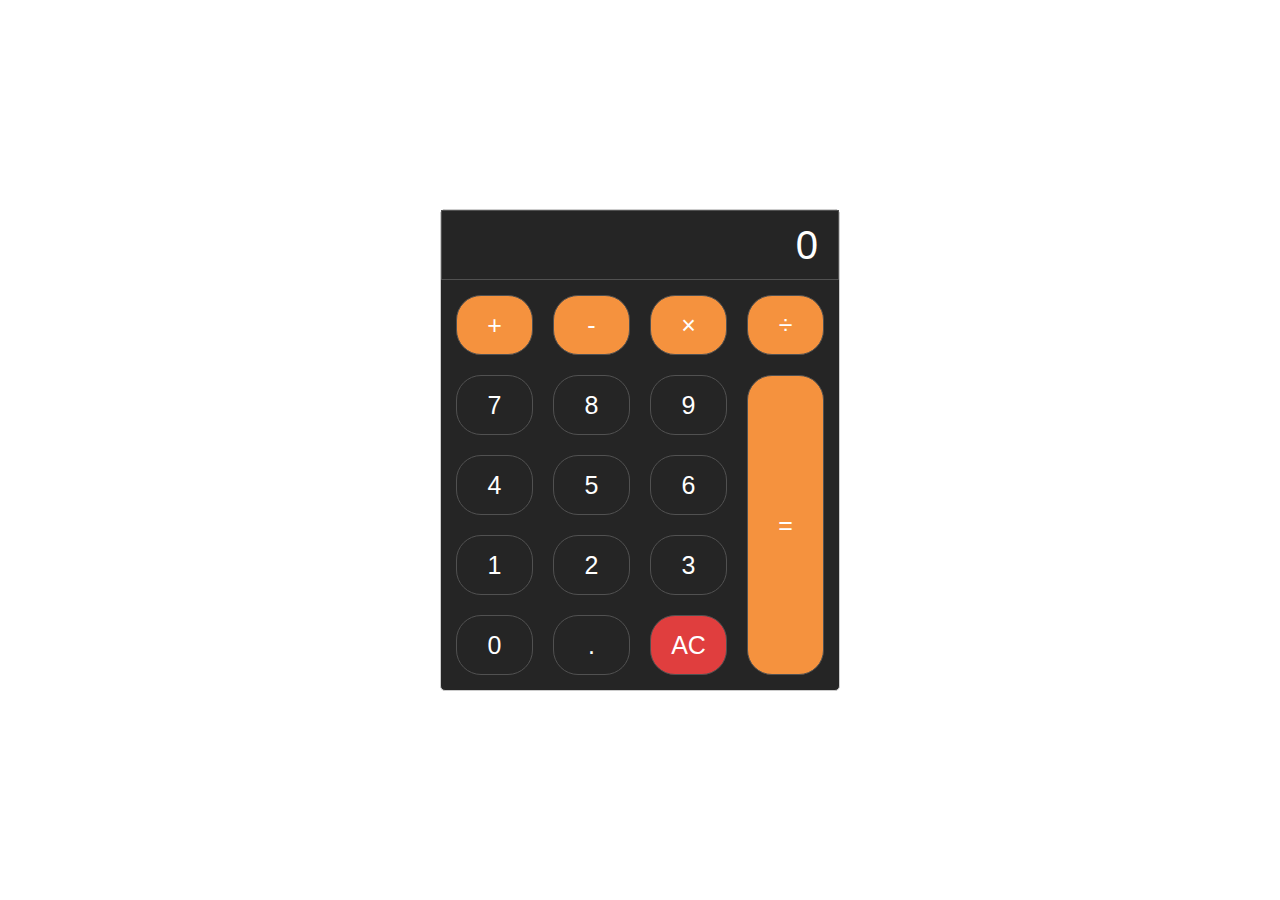
<file: basic-calcultor/index.html>
<!DOCTYPE html>
<html lang="tr">
<head>
    <meta charset="UTF-8">
    <meta name="viewport" content="width=device-width, initial-scale=1.0">
    <title>Basic Calculator</title>
    <link rel="stylesheet" href="style.css">
</head>
<body>
    
    <div class="calculator">
        <input type="text" class="calculator-input" value="" disabled>
    

        <div class="calculator-keys">
            <button type="button" class="operator" value="+">+</button>
            <button type="button" class="operator" value="-">-</button>
            <button type="button" class="operator" value="*">&times;</button>
            <button type="button" class="operator" value="/">&divide;</button>

            <button type="button" value="7">7</button>
            <button type="button" value="8">8</button>
            <button type="button" value="9">9</button>


            <button type="button" value="4">4</button>
            <button type="button" value="5">5</button>
            <button type="button" value="6">6</button>

            <button type="button" value="1">1</button>
            <button type="button" value="2">2</button>
            <button type="button" value="3">3</button>
            <button type="button" value="0">0</button>
            <button type="button" class="decimal" value=".">.</button>
            <button type="button" class="clear" value="all-clear">AC</button>
            <button type="button" class="equal-sign operator" value="=">=</button>

        </div>

    </div>


    <script src="script.js"></script>
</body>
</html>
</file>
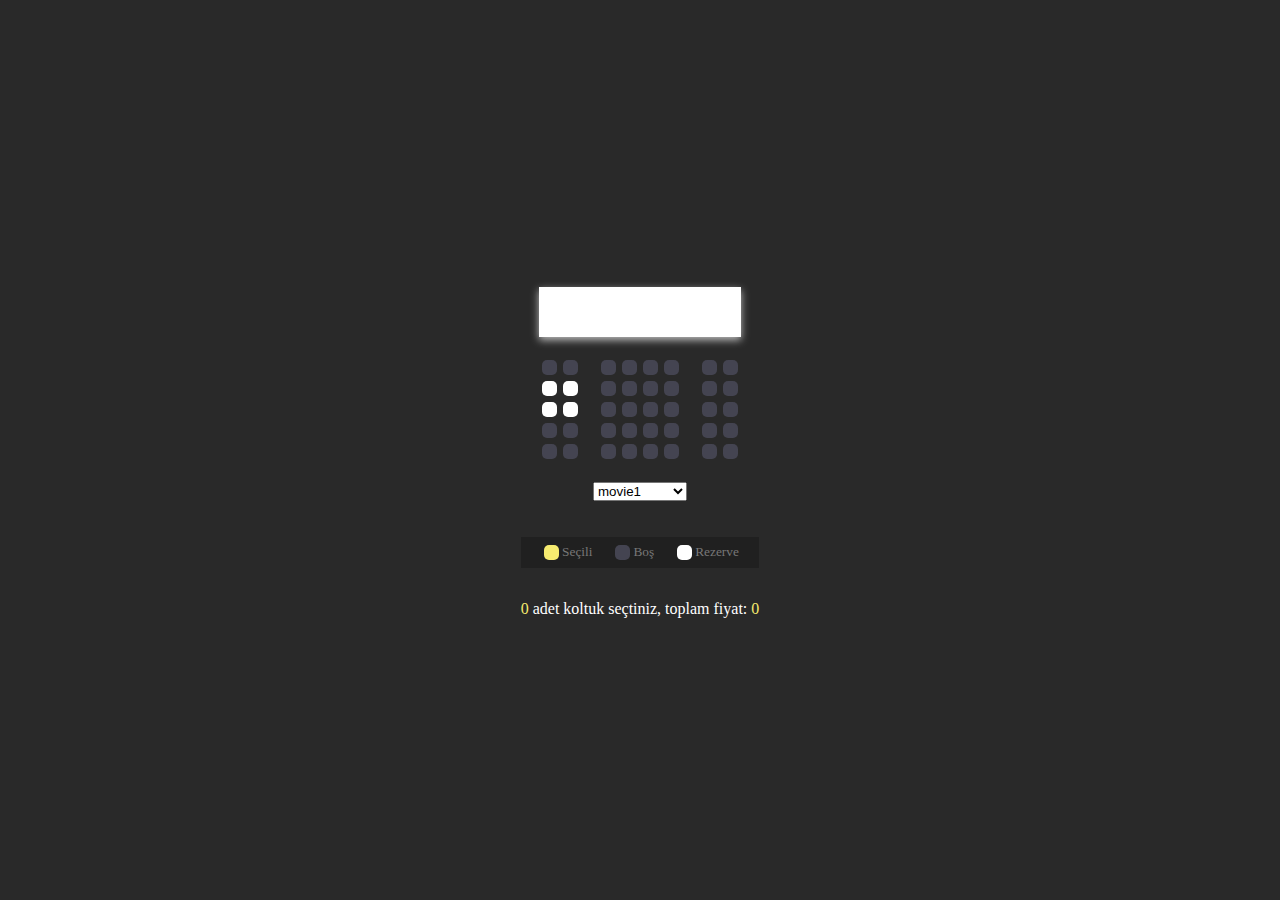
<file: cinema-ticket/index.html>
<!DOCTYPE html>
<html lang="tr">
<head>
    <meta charset="UTF-8">
    <meta name="viewport" content="width=device-width, initial-scale=1.0">
    <link rel="stylesheet" href="styles.css">
    <title>Sinema Bilet Rezervasyon</title>
</head>
<body>
    
    <div class="container">
        <div class="screen"></div>
        <!-- 1.sıra koltuklar -->
        <div class="row">
            <div class="seat"></div>
            <div class="seat"></div>
            <div class="seat"></div>
            <div class="seat"></div>
            <div class="seat"></div>
            <div class="seat"></div>
            <div class="seat"></div>
            <div class="seat"></div>
        </div>
        <!-- 2.sıra koltuklar -->
        <div class="row">
            <div class="seat reserved"></div>
            <div class="seat reserved"></div>
            <div class="seat"></div>
            <div class="seat"></div>
            <div class="seat"></div>
            <div class="seat"></div>
            <div class="seat"></div>
            <div class="seat"></div>
        </div>
        <!-- 3.sıra koltuklar -->
        <div class="row">
            <div class="seat reserved"></div>
            <div class="seat reserved"></div>
            <div class="seat"></div>
            <div class="seat"></div>
            <div class="seat"></div>
            <div class="seat"></div>
            <div class="seat"></div>
            <div class="seat"></div>
        </div>
        <!-- 4.sıra koltuklar -->
        <div class="row">
            <div class="seat"></div>
            <div class="seat"></div>
            <div class="seat"></div>
            <div class="seat"></div>
            <div class="seat"></div>
            <div class="seat"></div>
            <div class="seat"></div>
            <div class="seat"></div>
        </div>
        <!-- 5.sıra koltuklar -->
        <div class="row">
            <div class="seat"></div>
            <div class="seat"></div>
            <div class="seat"></div>
            <div class="seat"></div>
            <div class="seat"></div>
            <div class="seat"></div>
            <div class="seat"></div>
            <div class="seat"></div>
        </div>
    </div>

    <div class="movie-list">
        <select name="" id="movie">
            <option disabled>Film Seçiniz</option>
            <option value="20">movie1</option>
            <option value="31">movie2</option>
            <option value="42">movie3</option>
        </select>
    </div>


    <ul class="info">
        <li>
            <div class="seat selected"></div>
            <small>Seçili</small>
        </li>
        <li>
            <div class="seat"></div>
            <small>Boş</small>
        </li>
        <li>
            <div class="seat reserved"></div>
            <small>Rezerve</small>
        </li>
    </ul>



    <p class="text">
        <span id="count">3</span> adet koltuk seçtiniz, toplam fiyat: <span id="amount">60</span>
    </p>





    <script src="script.js"></script>
</body>
</html>
</file>
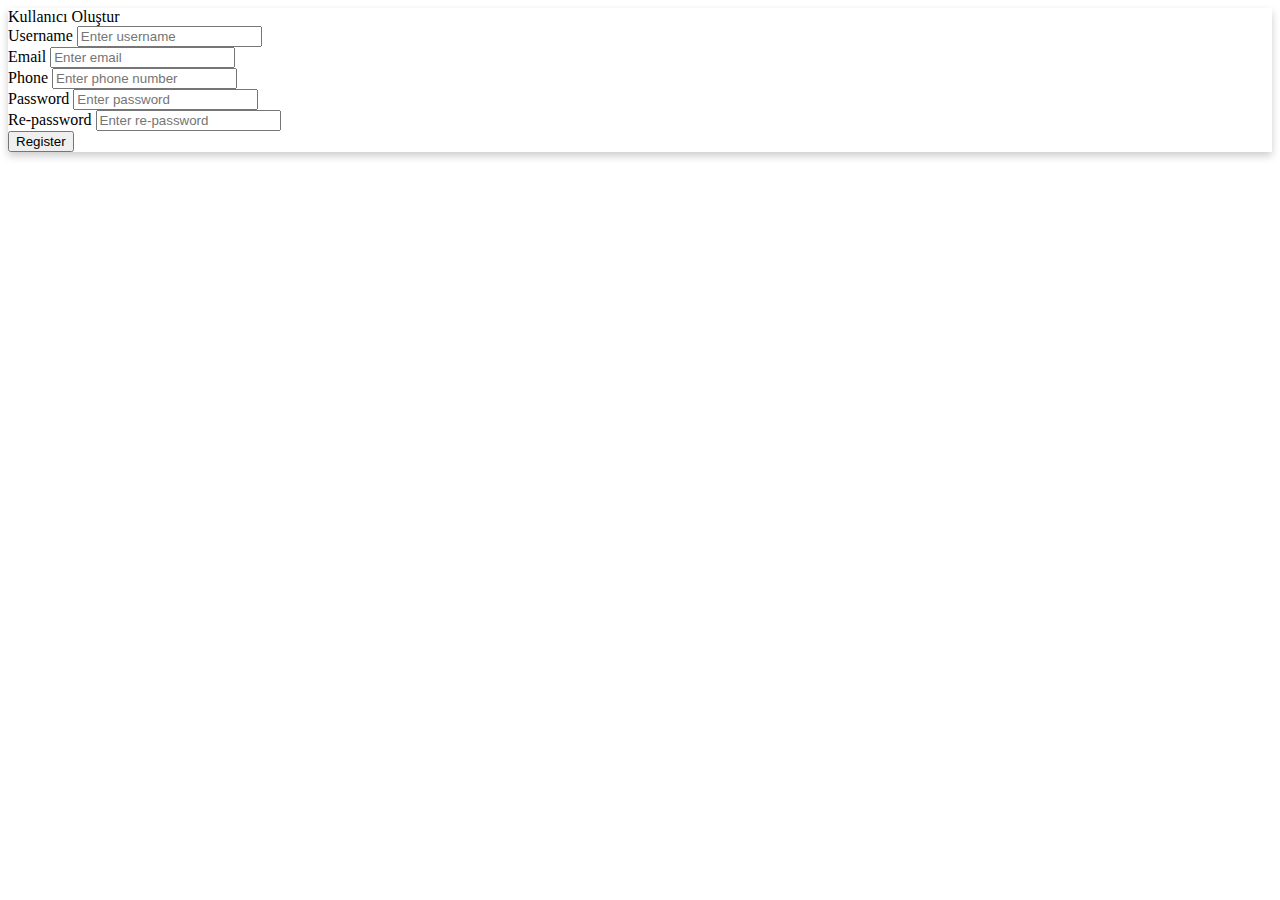
<file: form-validator/index.html>
<!DOCTYPE html>
<html lang="tr">
<head>
    <meta charset="UTF-8">
    <meta name="viewport" content="width=device-width, initial-scale=1.0">
    <link rel="stylesheet" href="https://cdn.jsdelivr.net/npm/bootstrap@4.5.3/dist/css/bootstrap.min.css" integrity="sha384-TX8t27EcRE3e/ihU7zmQxVncDAy5uIKz4rEkgIXeMed4M0jlfIDPvg6uqKI2xXr2" crossorigin="anonymous">
    <link rel="stylesheet" href="style.css">
     <title>Form Validator | Kallius</title>   
</head>
<body>
    
    <div class="container my-5 d-flex justify-content-center">
        <div class="col-sm-5">
            <div class="card">
                <div class="card-header">Kullanıcı Oluştur</div>
                <div class="card-body">
                    <form id="form" novalidate>
                    <div class="form-group">
                        <label for="username">Username</label>
                        <input type="text" class="form-control" id="username" placeholder="Enter username">
                        <div><!--hata için kullanıcam--></div>
                    </div>
                    <div class="form-group">
                        <label for="email">Email</label>
                        <input type="email" class="form-control" id="email" placeholder="Enter email">
                        <div><!--hata için kullanıcam--></div>
                    </div>
                    <div class="form-group">
                        <label for="phone">Phone</label>
                        <input type="number" class="form-control" id="phone" placeholder="Enter phone number">
                        <div><!--hata için kullanıcam--></div>
                    </div>
                    <div class="form-group">
                        <label for="password">Password</label>
                        <input type="password" class="form-control" id="password" placeholder="Enter password">
                        <div><!--hata için kullanıcam--></div>
                    </div>
                    <div class="form-group">
                        <label for="repassword">Re-password</label>
                        <input type="password" class="form-control" id="re-password" placeholder="Enter re-password">
                        <div><!--hata için kullanıcam--></div>
                    </div>
                    <button type="submit" class="btn btn-primary btn-block">Register</button>
                    </form>
                </div>
            </div>
        </div>
    </div>


    <script src="https://code.jquery.com/jquery-3.5.1.slim.min.js" integrity="sha384-DfXdz2htPH0lsSSs5nCTpuj/zy4C+OGpamoFVy38MVBnE+IbbVYUew+OrCXaRkfj" crossorigin="anonymous"></script>
    <script src="https://cdn.jsdelivr.net/npm/bootstrap@4.5.3/dist/js/bootstrap.bundle.min.js" integrity="sha384-ho+j7jyWK8fNQe+A12Hb8AhRq26LrZ/JpcUGGOn+Y7RsweNrtN/tE3MoK7ZeZDyx" crossorigin="anonymous"></script>
    <script src="script.js"></script>
</body>
</html>
</file>
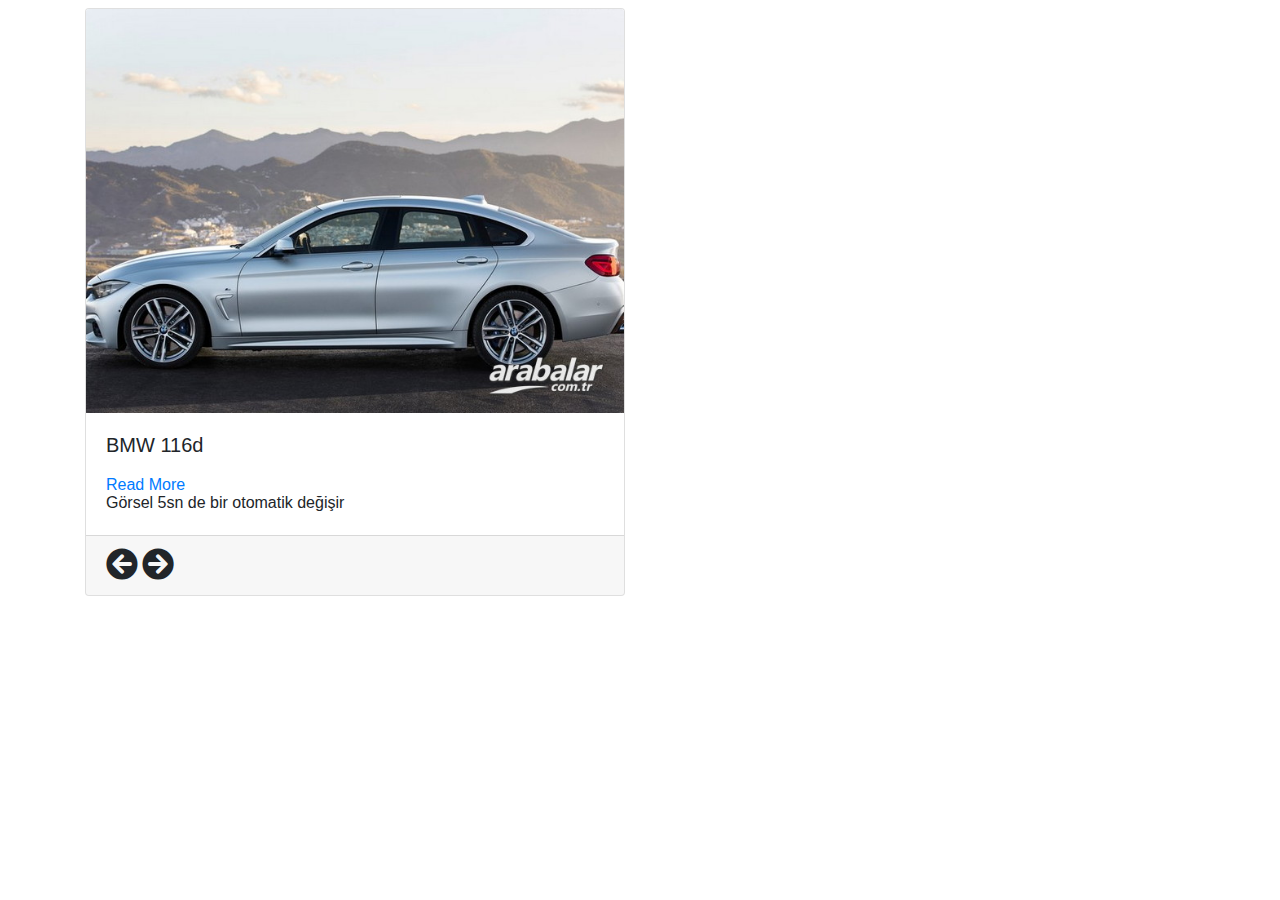
<file: slider/index.html>
<!doctype html>
<html lang="tr">
  <head>
    <!-- Required meta tags -->
    <meta charset="utf-8">
    <meta name="viewport" content="width=device-width, initial-scale=1, shrink-to-fit=no">

    <!-- Bootstrap CSS -->
    <link rel="stylesheet" href="https://stackpath.bootstrapcdn.com/bootstrap/4.1.3/css/bootstrap.min.css">
    <link rel="stylesheet" href="https://use.fontawesome.com/releases/v5.2.0/css/all.css">

    <style>

      .fas{
        cursor: pointer;
      }
    </style>

    <title>Slider</title>
  </head>
  <body>

    <div class="container mt-2">
      <div class="row">
        <div class="col-md-6">
            <div class="card">
              <img class="card-img-top" src="img/bmw.jpg" alt="">
              <div class="card-body">
                <h5 class="card-title">BMW 116d</h5>
                <p class="card-text"></p>
                <a class="card-link" href="#">Read More</a>
                <p class="card-subtitle">Görsel 5sn de bir otomatik değişir</p>
              </div>
                <div class="card-footer">
                  <i class="fas fa-arrow-circle-left fa-2x "></i>
                  <i class="fas fa-arrow-circle-right fa-2x "></i>
                </div>
            </div>
        </div>
      </div>
    </div>


    


  
    <script src="https://code.jquery.com/jquery-3.3.1.slim.min.js"></script>
    <script src="https://cdnjs.cloudflare.com/ajax/libs/popper.js/1.14.3/umd/popper.min.js"></script>
    <script src="https://stackpath.bootstrapcdn.com/bootstrap/4.1.3/js/bootstrap.min.js"></script>
    <script src="script.js"></script>
  </body>
</html>
</file>
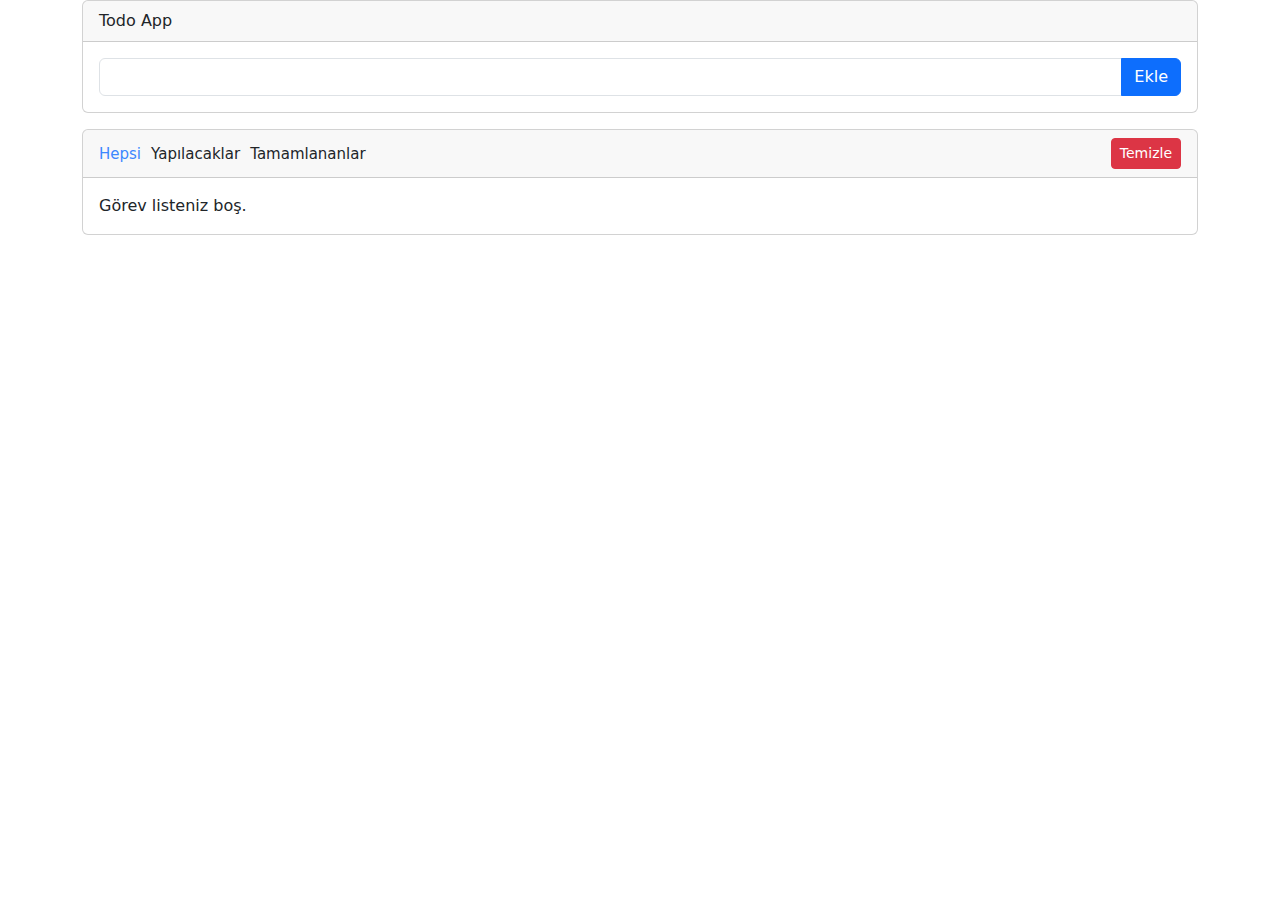
<file: todo-app/filters.html>
<!DOCTYPE html>
<html lang="tr">
<head>
    <meta charset="UTF-8">
    <meta http-equiv="X-UA-Compatible" content="IE=edge">
    <meta name="viewport" content="width=device-width, initial-scale=1.0">
    <link rel="stylesheet" href="https://cdnjs.cloudflare.com/ajax/libs/font-awesome/6.1.1/css/all.min.css"/>
    <link href="https://cdn.jsdelivr.net/npm/bootstrap@5.1.3/dist/css/bootstrap.min.css" rel="stylesheet">
    <style>
        .dropdown-toggle::after {
            display: none;;
        }

        .task {
            display: flex;
            align-items: center;
            justify-content: space-between;
        }
        .task label.checked {
            text-decoration: line-through;
            
        }

        .controls {
            display: flex;
            align-items : center;
            justify-content: space-between;
        }

        .filters span.active {
            color: #3c87FF
        }

        .filters span{
            margin-right: 5px;
            font-size: 15px;
            column-rule-color: #444444;
            cursor: pointer;
        }
    </style>
    <title>Document</title>
</head>
<body>

    <div class="container">
        <div class="row">
            <div class="col-12">
                <div class="card">
                    <div class="card-header">
                        Todo App 
                    </div>
                    <div class="card-body">
                        <form>
                            <div class="input-group">
                                <input type="text" id="txtTaskName" class="form-control">
                                <button type="submit" class="btn btn-primary" id="btnAddNewTask">
                                    Ekle
                                </button>
                            </div>
                        </form>
                    </div>
                </div>

                <div class="card mt-3">
                    <div class="card-header controls">
                        <div class="filters">

                            <span class = "active" id="all">Hepsi</span>
                            <span id="pending">Yapılacaklar</span>
                            <span id="completed">Tamamlananlar</span>

                        </div>
                        <button id="btnClear" class="btn btn-danger btn-sm float-end">Temizle</button>
                    </div>
                    <ul id="task-list" class="list-group list-group-flush">
                    </ul>
                </div>
            </div>
        </div>
    </div>
   
    <script src="https://cdn.jsdelivr.net/npm/bootstrap@5.1.3/dist/js/bootstrap.bundle.min.js"></script>
    <script>

        "use strict";
        
        let gorevListesi = [];

        if (localStorage.getItem("gorevListesi") !== null){
            //direk aktaramadığımız için json olarak saklayıp parse olarak çekiyoruz.
            gorevListesi = JSON.parse(localStorage.getItem("gorevListesi"));
        }

        let editId;
        let isEditTask = false;

        const taskInput = document.querySelector("#txtTaskName");
        const btnClear = document.querySelector("#btnClear");
        const filters = document.querySelectorAll(".filters span");
        
        displayTasks("all");

        function displayTasks(filter) {
            let ul = document.getElementById("task-list");
            ul.innerHTML = "";

            if (gorevListesi.length == 0) {
                ul.innerHTML = "<p class='p-3 m-0'>Görev listeniz boş.</p>"
            } else {

                for(let gorev of gorevListesi) {

                    let completed = gorev.durum == "completed" ? "checked": "";
                    
                    if (filter == gorev.durum || filter == "all"){

                        

                        let li = `
                            <li class="task list-group-item">
                                <div class="form-check">
                                    <input type="checkbox" onclick = "updateStatus(this)" id="${gorev.id}" class="form-check-input"${completed}>
                                    <label for="${gorev.id}" class="form-check-label ${completed} ">${gorev.gorevAdi}</label>
                                </div>
                                <div class="dropdown">
                                    <button class="btn btn-link dropdown-toggle" type="button" id="dropdownMenuButton1" data-bs-toggle="dropdown" aria-expanded="false">
                                        <i class="fa-solid fa-ellipsis"></i>
                                    </button>
                                    <ul class="dropdown-menu" aria-labelledby="dropdownMenuButton1">
                                        <li><a onclick="deleteTask(${gorev.id})" class="dropdown-item" href="#"><i class="fa-solid fa-trash-can"></i> Sil</a></li>
                                        <li><a onclick='editTask(${gorev.id}, "${gorev.gorevAdi}")' class="dropdown-item" href="#"><i class="fa-solid fa-pen"></i> Düzenle</a></li>
                                    </ul>
                                </div>
                            </li>
                        `;
                            ul.insertAdjacentHTML("beforeend", li); 
                    }
                    
                              

                }
            }
        }

        document.querySelector("#btnAddNewTask").addEventListener("click", newTask);
        document.querySelector("#btnAddNewTask").addEventListener("keypress", function(){
            if (event.key == "Enter") {
                document.getElementById("btnAddNewTask").click();
            }
        });

        for (let span of filters) {
            span.addEventListener("click", function(){
                document.querySelector("span.active").classList.remove("active");
                span.classList.add("active");
                displayTasks(span.id);
            })
        }

        function newTask(event) {

            if(taskInput.value == "") {
                alert("görev girmelisiniz");
            } else {
                if(!isEditTask) {
                    // ekleme
                    gorevListesi.push({"id": gorevListesi.length + 1, "gorevAdi": taskInput.value, "durum" : "pending"});
                } else {
                    // güncelleme
                    for(let gorev of gorevListesi) {
                        if(gorev.id == editId) {
                            gorev.gorevAdi = taskInput.value;
                        }
                        isEditTask = false;
                    }
                }
                taskInput.value = "";
                displayTasks(document.querySelector("span.active").id);
                localStorage.setItem("gorevListesi", JSON.stringify(gorevListesi));
            }

            event.preventDefault();
        }       

        function deleteTask(id) {

            let deletedId;
            
            for(let index in gorevListesi) {
                if(gorevListesi[index].id == id) {
                    deletedId = index;
                }
            }

            gorevListesi.splice(deletedId, 1);
            displayTasks(document.querySelector("span.active").id);
            
            localStorage.setItem("gorevListesi", JSON.stringify(gorevListesi));
        }

        function editTask(taskId, taskName) {
            editId = taskId;
            isEditTask = true;
            taskInput.value = taskName;
            taskInput.focus();
            taskInput.classList.add("active");

            console.log("edit id:", editId);
            console.log("edit mode", isEditTask);
        }

        btnClear.addEventListener("click", function() {
            gorevListesi.splice(0, gorevListesi.length);
            localStorage.setItem("gorevListesi", JSON.stringify(gorevListesi));
            displayTasks();
        })
        
        function updateStatus(selectedTask){
            // console.log(selectedTask.parentElement.lastElementChild);
            let label = selectedTask.nextElementSibling;
            console.log(label)
            let durum;
            if (selectedTask.checked) {
                label.classList.add("checked");
                durum = "completed";
            } else {
                label.classList.remove("checked");
                durum = "pending";
            }

            for (let gorev of gorevListesi) {
                if (gorev.id == selectedTask.id) {
                    gorev.durum = durum;
                }
            }


            displayTasks(document.querySelector("span.active").id);


             localStorage.setItem("gorevListesi", JSON.stringify(gorevListesi));

            


        }
    </script>

</body>
</html>
</file>
<file: basic-calcultor/style.css>
* {
    margin: 0;
    padding: 0;
    box-sizing: border-box;
}

html  {
    font-size: 10px;
}

body {
    font-size: 1.2rem;
}


.calculator {
    border: 1px solid #ccc;
    border-radius: 5px;
    width: 400px;
    position: absolute;
    top: 50%;
    left: 50%;
    transform: translate(-50%, -50%);
    background-color: #252525;
}


.calculator-input {
    width: 100%;
    font-size: 4rem;
    height: 70px;
    border: 1px solid #515151;
    background-color: #252525;
    color: #fff;
    text-align: right;
    padding-left: 20px;
    padding-right: 20px;
}

button {
    height: 60px;
    background-color: #fff;
    border-radius: 25px;
    border: 1px solid #515151;
    background-color: transparent;
    font-size: 2.5rem;
    color: #fff;
}

button:hover {
    background-color: #3b3b3b;
}

.operator {
    background-color: #f5923e;
    color: #fff;
}

.clear {
    background-color: #e03e3e;
    color: #fff;
}

.equal-sign {
    height: 100%;
    grid-area: 2/4/6/5;
}
.calculator-keys{
    display: grid;
    grid-template-columns: repeat(4, 1fr);
    grid-gap: 20px;
    padding: 15px;
    
}
</file>
<file: cinema-ticket/styles.css>
body{
    background-color: #292929;
    display: flex;
    flex-direction: column;
    align-items: center;
    justify-content: center;
    height: 100vh;
    margin: 0;
    color: #fff;
}

.seat{
    background-color: #444451;
    height: 15px; /* yükseklik */
    width: 15px; /* genişlik */
    margin: 3px;
    border-radius: 5px;
}

.seat.selected{
    background-color: #f6eb6f;
}

.seat.reserved{
    background-color: #fff;
}

.seat:not(.reserved):hover{
    cursor: pointer;
    transform: scale(1.3);
}

.seat:nth-of-type(2){
    margin-right: 20px;
}

.seat:nth-last-of-type(2){
    margin-left: 20px;
}

.row{
    display: flex;
}

.screen{
    background-color: #fff;
    height: 50px;
    width: 100%;
    margin: 20px 0;
    box-shadow: 0 3px 8px rgb(255, 255, 255, 0.7);
}

.movie-list{
    margin: 20px 0;
}

.info{
    background-color: rgb(0, 0, 0, 0.2);
    padding: 5px 10px;
    color: #777;
    display: flex;
}

.info li{
    display: flex;
    align-items: center;
    margin: 0 10px;
}

p.text span{
    color: #f6eb6f;
}
</file>
<file: form-validator/style.css>
.card {
    box-shadow: 0 4px 8px 0 rgba(0,0,0,0.2);
}
</file>
